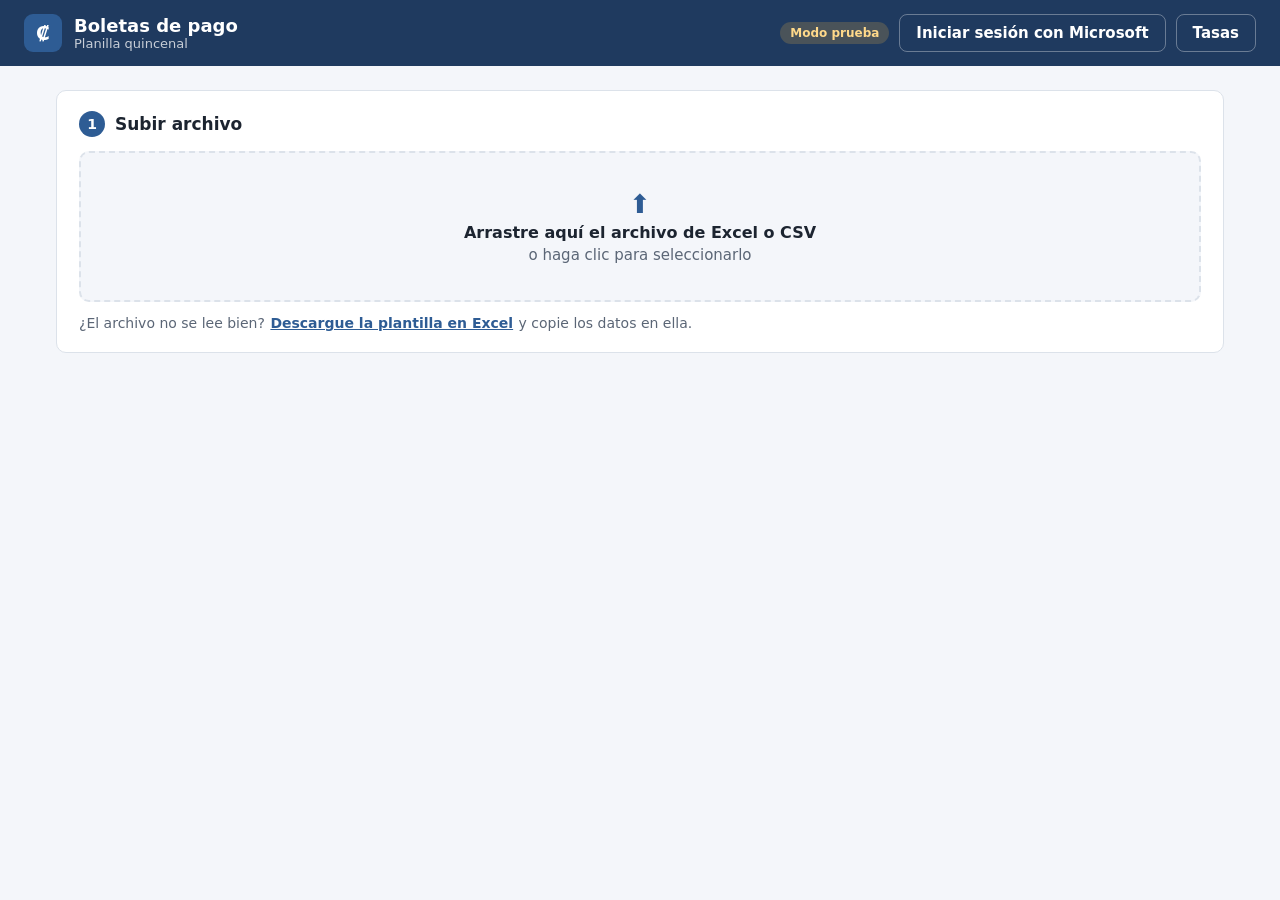
<file: index.html>
<!doctype html>
<html lang="es">
<head>
  <meta charset="utf-8">
  <meta name="viewport" content="width=device-width, initial-scale=1">
  <title>Boletas de pago</title>
  <link rel="stylesheet" href="css/estilos.css">
</head>
<body>
  <header class="barra">
    <div class="marca">
      <span class="logo" aria-hidden="true">₡</span>
      <div>
        <h1>Boletas de pago</h1>
        <p>Planilla quincenal</p>
      </div>
    </div>
    <div class="barra-acciones">
      <span class="etiqueta-prueba" id="etiqueta-modo" title="Los correos a empleados se simulan">Modo prueba</span>
      <button type="button" id="btn-microsoft" class="boton secundario boton-microsoft">Iniciar sesión con Microsoft</button>
      <button type="button" id="btn-tasas" class="boton secundario">Tasas</button>
    </div>
  </header>

  <main id="vista-planilla">
    <section id="paso-subir" class="tarjeta">
      <h2><span class="paso-num">1</span> Subir archivo</h2>
      <label id="zona" class="zona">
        <input type="file" id="archivo" accept=".xlsx,.xlsm,.xls,.csv" hidden>
        <span class="zona-icono" aria-hidden="true">⬆</span>
        <strong>Arrastre aquí el archivo de Excel o CSV</strong>
        <span>o haga clic para seleccionarlo</span>
      </label>
      <div id="archivo-cargado" class="archivo-cargado" hidden>
        <span class="archivo-icono" aria-hidden="true">📄</span>
        <div>
          <strong id="archivo-nombre"></strong>
          <span id="archivo-detalle"></span>
        </div>
        <button type="button" id="btn-otro" class="boton secundario">Subir otro archivo</button>
      </div>
      <p id="error" class="alerta error" role="alert" hidden></p>
      <p class="plantilla-ayuda">
        ¿El archivo no se lee bien?
        <button type="button" id="btn-plantilla" class="boton enlace">Descargue la plantilla en Excel</button>
        y copie los datos en ella.
      </p>
    </section>

    <section id="paso-leido" class="tarjeta" hidden>
      <h2><span class="paso-num">2</span> Esto es lo que encontramos</h2>
      <div id="resumen-lectura" class="indicadores"></div>
      <div id="avisos"></div>
      <details class="columnas">
        <summary id="resumen-columnas">Columnas encontradas</summary>
        <ul id="lista-columnas"></ul>
      </details>
      <div class="tabla-envoltura"><table id="tabla-leida"></table></div>
    </section>

    <section id="paso-quincena" class="tarjeta" hidden>
      <h2><span class="paso-num">3</span> ¿Para qué quincena?</h2>
      <div id="opciones-quincena" class="opciones" role="radiogroup"></div>
    </section>

    <section id="paso-resultado" class="tarjeta" hidden>
      <div class="encabezado-paso">
        <h2><span class="paso-num">4</span> Resultado</h2>
        <div class="acciones-paso">
          <div class="ayuda" id="ayuda">
            <button type="button" id="btn-ayuda" class="boton-ayuda" aria-expanded="false" aria-controls="ayuda-panel">
              <span aria-hidden="true">ⓘ</span> ¿Cómo se calcula?
            </button>
            <div id="ayuda-panel" class="ayuda-panel" role="dialog" aria-label="Cómo se calculan las columnas automáticas"></div>
          </div>
          <button type="button" id="btn-descargar" class="boton primario">Descargar Excel</button>
        </div>
      </div>
      <p class="sub" id="detalle-resultado"></p>
      <div id="avisos-resultado"></div>
      <div id="totales" class="indicadores"></div>
      <div class="tabla-envoltura"><table id="tabla-resultado"></table></div>
      <div class="pie-paso">
        <p class="sub">Revise cada boleta tal como la recibirá el empleado y envíelas por correo.</p>
        <button type="button" id="btn-ir-envio" class="boton primario">Revisar y enviar boletas →</button>
      </div>
    </section>
  </main>

  <main id="vista-envio" hidden>
    <section id="paso-final" class="tarjeta paso-final" hidden>
      <h2><span class="paso-num">6</span> <span id="final-titulo">Envío terminado</span></h2>
      <p class="sub" id="final-detalle"></p>
      <div id="final-resumen" class="indicadores"></div>
      <div id="final-aviso"></div>
      <div id="final-registro"></div>
      <div id="final-respaldo"></div>
      <div class="final-acciones">
        <button type="button" id="btn-respaldo" class="boton secundario">Crear respaldo</button>
        <button type="button" id="btn-reintentar" class="boton secundario" hidden>Reintentar</button>
        <button type="button" id="btn-dudosas" class="boton secundario" hidden>Reenviar las dudosas</button>
        <span class="espacio"></span>
        <button type="button" id="btn-nuevo" class="boton primario">Empezar un nuevo envío</button>
      </div>
    </section>

    <section class="tarjeta">
      <div class="encabezado-paso">
        <h2><span class="paso-num">5</span> Revisar y enviar boletas</h2>
        <button type="button" id="btn-volver" class="boton secundario">← Volver a la planilla</button>
      </div>
      <p class="sub" id="envio-periodo"></p>
      <div class="alerta info" id="envio-modo">
        <strong>Modo prueba:</strong> no se envía ningún correo. El envío se simula para revisar el proceso.
        Para enviar de verdad hay que conectar la cuenta de Microsoft 365 de la empresa.
      </div>
      <div class="envio-conexion" id="envio-conexion" hidden>
        <fieldset class="modo-envio">
          <legend>Modo de envío</legend>
          <label><input type="radio" name="modo-envio" value="prueba" checked> <span><strong>Simulado</strong> · no se envía nada</span></label>
          <label><input type="radio" name="modo-envio" value="real"> <span><strong>Real</strong> · cada empleado recibe su boleta desde <span id="modo-cuenta"></span></span></label>
        </fieldset>
        <div class="envio-prueba">
          <label for="prueba-para">Enviar la boleta que se ve abajo como prueba a:</label>
          <div class="envio-prueba-fila">
            <input type="email" id="prueba-para" autocomplete="email" placeholder="correo@ejemplo.com">
            <button type="button" id="btn-prueba" class="boton secundario">Enviar prueba</button>
            <span id="prueba-resultado" class="resultado-prueba" role="status"></span>
          </div>
        </div>
      </div>
      <div id="envio-lista" hidden></div>
      <div id="envio-resumen" class="indicadores"></div>
      <div class="envio-acciones">
        <label class="marcar-todos"><input type="checkbox" id="chk-todos"> Seleccionar todos los que se pueden enviar</label>
        <span class="espacio"></span>
        <button type="button" id="btn-enviar" class="boton primario">Enviar</button>
      </div>
    </section>

    <div class="envio-cuerpo">
      <section class="tarjeta lista-envio">
        <h3>Empleados</h3>
        <ul id="lista-envio"></ul>
      </section>
      <section class="tarjeta vista-previa">
        <div class="previa-encabezado">
          <div class="previa-datos">
            <div><span>Para:</span> <strong id="previa-para"></strong></div>
            <div><span>Asunto:</span> <strong id="previa-asunto"></strong></div>
          </div>
          <div class="previa-botones">
            <button type="button" id="btn-anterior" class="boton secundario" aria-label="Boleta anterior">‹</button>
            <span id="previa-posicion"></span>
            <button type="button" id="btn-siguiente" class="boton secundario" aria-label="Boleta siguiente">›</button>
            <button type="button" id="btn-eml" class="boton secundario" title="Abre el correo en Outlook, listo para enviar">Descargar correo (.eml)</button>
          </div>
        </div>
        <iframe id="previa" title="Vista previa del correo"></iframe>
      </section>
    </div>
  </main>

  <dialog id="dialogo-tasas">
    <form method="dialog" id="form-tasas">
      <h2>Tasas de cargas laborales</h2>
      <p class="sub">Se aplican sobre el salario bruto quincenal. Quedan guardadas en este navegador.</p>
      <label>Enfermedad y maternidad (%)
        <input type="number" step="0.01" min="0" max="100" id="tasa-sem" required>
      </label>
      <label>Invalidez, vejez y muerte (%)
        <input type="number" step="0.01" min="0" max="100" id="tasa-ivm" required>
      </label>
      <label>Banco Popular (%)
        <input type="number" step="0.01" min="0" max="100" id="tasa-banco" required>
      </label>
      <div class="dialogo-acciones">
        <button type="button" id="btn-restaurar" class="boton enlace">Restaurar valores por defecto</button>
        <span class="espacio"></span>
        <button type="button" id="btn-cancelar" class="boton secundario">Cancelar</button>
        <button type="submit" class="boton primario">Guardar</button>
      </div>
    </form>
  </dialog>

  <script src="vendor/xlsx.full.min.js"></script>
  <script src="vendor/exceljs.min.js"></script>
  <script src="vendor/msal-browser.min.js"></script>
  <script src="js/config.js"></script>
  <script src="js/microsoft.js"></script>
  <script src="js/planilla.js"></script>
  <script src="js/boleta.js"></script>
  <script src="js/respaldo.js"></script>
  <script src="js/app.js"></script>
</body>
</html>
</file>
<file: css/estilos.css>
:root {
  --azul: #2e5c94;
  --azul-oscuro: #1f3a5f;
  --azul-suave: #e8eef7;
  --fondo: #f4f6fa;
  --superficie: #ffffff;
  --texto: #1c2430;
  --texto-suave: #5b6676;
  --borde: #dce2ea;
  --amarillo: #fff4cc;
  --amarillo-borde: #e9c95a;
  --rojo: #b42318;
  --rojo-suave: #fdecea;
  --verde: #127a47;
  --radio: 10px;
  color-scheme: light;
}

* { box-sizing: border-box; }
[hidden] { display: none !important; }

body {
  margin: 0;
  font-family: system-ui, -apple-system, "Segoe UI", Roboto, sans-serif;
  font-size: 15px;
  color: var(--texto);
  background: var(--fondo);
}

/* ---------- Barra superior ---------- */

.barra {
  display: flex;
  align-items: center;
  justify-content: space-between;
  gap: 16px;
  padding: 14px 24px;
  background: var(--azul-oscuro);
  color: #fff;
}
.marca { display: flex; align-items: center; gap: 12px; }
.logo {
  display: grid;
  place-items: center;
  width: 38px;
  height: 38px;
  border-radius: 9px;
  background: var(--azul);
  font-weight: 700;
  font-size: 20px;
}
.marca h1 { margin: 0; font-size: 18px; }
.marca p { margin: 0; font-size: 13px; opacity: 0.75; }
.barra-acciones { display: flex; align-items: center; gap: 10px; }
.etiqueta-prueba {
  padding: 4px 10px;
  border-radius: 999px;
  background: #f5b94233;
  color: #ffd98a;
  font-size: 12px;
  font-weight: 600;
}

/* ---------- Tarjetas y pasos ---------- */

main {
  max-width: 1200px;
  margin: 0 auto;
  padding: 24px 16px 64px;
  display: grid;
  gap: 18px;
}
.tarjeta {
  background: var(--superficie);
  border: 1px solid var(--borde);
  border-radius: var(--radio);
  padding: 20px 22px;
  min-width: 0;
}
.tarjeta h2 {
  display: flex;
  align-items: center;
  gap: 10px;
  margin: 0 0 14px;
  font-size: 17px;
}
.paso-num {
  display: grid;
  place-items: center;
  width: 26px;
  height: 26px;
  border-radius: 50%;
  background: var(--azul);
  color: #fff;
  font-size: 14px;
}
.encabezado-paso { display: flex; align-items: center; justify-content: space-between; gap: 12px; flex-wrap: wrap; }
.encabezado-paso h2 { margin: 0; }
.sub { margin: 6px 0 14px; color: var(--texto-suave); font-size: 14px; }

/* ---------- Zona de carga ---------- */

.zona {
  display: flex;
  flex-direction: column;
  align-items: center;
  gap: 4px;
  padding: 36px 16px;
  border: 2px dashed var(--borde);
  border-radius: var(--radio);
  background: var(--fondo);
  color: var(--texto-suave);
  text-align: center;
  cursor: pointer;
  transition: border-color 0.15s, background 0.15s;
}
.zona strong { color: var(--texto); font-size: 16px; }
.zona:hover, .zona.arrastrando { border-color: var(--azul); background: var(--azul-suave); }
.zona-icono { font-size: 26px; color: var(--azul); }

.archivo-cargado {
  display: flex;
  align-items: center;
  gap: 12px;
  padding: 12px 14px;
  border: 1px solid var(--borde);
  border-radius: var(--radio);
  background: var(--azul-suave);
}
.archivo-cargado div { display: flex; flex-direction: column; flex: 1; min-width: 0; }
.archivo-cargado strong { overflow: hidden; text-overflow: ellipsis; white-space: nowrap; }
.archivo-cargado span { color: var(--texto-suave); font-size: 13px; }
.archivo-icono { font-size: 24px; }

/* ---------- Botones y campos ---------- */

.boton {
  font: inherit;
  font-weight: 600;
  padding: 9px 16px;
  border-radius: 8px;
  border: 1px solid transparent;
  cursor: pointer;
  white-space: nowrap;
}
.boton.primario { background: var(--azul); color: #fff; }
.boton.primario:hover { background: var(--azul-oscuro); }
.boton.primario:disabled { opacity: 0.5; cursor: wait; }
.boton.secundario { background: #fff; color: var(--azul-oscuro); border-color: var(--borde); }
.boton.secundario:hover { border-color: var(--azul); }
.barra .boton.secundario { background: transparent; color: #fff; border-color: #ffffff55; }
.boton.enlace { background: none; color: var(--azul); padding: 9px 0; }

select, input[type="number"] {
  font: inherit;
  padding: 7px 10px;
  border: 1px solid var(--borde);
  border-radius: 8px;
  background: #fff;
}

/* ---------- Alertas ---------- */

.alerta {
  margin: 12px 0 0;
  padding: 10px 14px;
  border-radius: 8px;
  font-size: 14px;
}
.alerta.error { background: var(--rojo-suave); color: var(--rojo); }
.alerta.aviso { background: var(--amarillo); border: 1px solid var(--amarillo-borde); color: #6b4e00; }
.alerta.ok { background: #e7f5ee; color: var(--verde); }
.alerta.info { background: var(--azul-suave); color: var(--azul-oscuro); }
.alerta.error { border: 1px solid #f3b7b0; }
.alerta ul { margin: 6px 0 0; padding-left: 20px; }
.alerta li { margin: 2px 0; }
#avisos .alerta, #avisos-resultado .alerta { margin: 0 0 12px; }

/* ---------- Indicadores ---------- */

.indicadores {
  display: grid;
  grid-template-columns: repeat(auto-fit, minmax(170px, 1fr));
  gap: 10px;
  margin-bottom: 14px;
}
.indicador {
  padding: 12px 14px;
  border: 1px solid var(--borde);
  border-radius: 8px;
  background: var(--fondo);
}
.indicador span { display: block; font-size: 12px; color: var(--texto-suave); text-transform: uppercase; letter-spacing: 0.03em; }
.indicador strong { display: block; margin-top: 4px; font-size: 19px; font-variant-numeric: tabular-nums; }
.indicador small { display: block; margin-top: 2px; color: var(--texto-suave); font-size: 12px; }
.indicador.destacado { background: var(--azul-suave); border-color: #c3d3ea; }

/* ---------- Columnas encontradas ---------- */

.columnas { margin-bottom: 14px; font-size: 14px; }
.columnas summary { cursor: pointer; color: var(--azul); font-weight: 600; }
.columnas ul {
  display: grid;
  grid-template-columns: repeat(auto-fill, minmax(240px, 1fr));
  gap: 4px 16px;
  margin: 10px 0 0;
  padding: 0;
  list-style: none;
}
.columnas li { display: flex; gap: 8px; }
.columnas .letra {
  display: inline-grid;
  place-items: center;
  min-width: 24px;
  height: 22px;
  border-radius: 5px;
  background: var(--azul-suave);
  color: var(--azul-oscuro);
  font-weight: 700;
  font-size: 12px;
}
.columnas .falta .letra { background: var(--rojo-suave); color: var(--rojo); }
.columnas .ignorada { color: var(--texto-suave); }
.columnas .ignorada .letra { background: var(--fondo); color: var(--texto-suave); border: 1px solid var(--borde); }

/* ---------- Quincenas ---------- */

/* Las cuatro opciones en una fila; 2 y 2 en pantallas medianas; una debajo de otra en el teléfono. */
.opciones {
  display: grid;
  grid-template-columns: 1fr 1fr 1fr 1.5fr; /* "Otra quincena" lleva las listas y necesita más ancho */
  gap: 10px;
}
@media (max-width: 1000px) { .opciones { grid-template-columns: repeat(2, 1fr); } }
@media (max-width: 560px) { .opciones { grid-template-columns: 1fr; } }
.opcion {
  display: flex;
  gap: 10px;
  align-items: flex-start;
  padding: 14px;
  border: 1.5px solid var(--borde);
  border-radius: var(--radio);
  cursor: pointer;
}
.opcion:has(input:checked) { border-color: var(--azul); background: var(--azul-suave); }
.opcion input { margin-top: 3px; accent-color: var(--azul); }
.opcion strong { display: block; }
.opcion span { font-size: 13px; color: var(--texto-suave); }
.frase-quincena { display: flex; flex-wrap: wrap; align-items: center; gap: 6px; margin-top: 6px; font-weight: 600; }
.frase-quincena select { font: inherit; font-weight: 600; padding: 4px 6px; border: 1px solid var(--borde); border-radius: 8px; background: #fff; cursor: pointer; }

/* ---------- Tablas ---------- */

.tabla-envoltura {
  overflow: auto;
  max-height: 560px;
  border: 1px solid var(--borde);
  border-radius: 8px;
}
table { border-collapse: separate; border-spacing: 0; width: 100%; font-size: 13px; }
th, td { padding: 7px 10px; border-bottom: 1px solid var(--borde); white-space: nowrap; text-align: left; }
thead th {
  position: sticky;
  top: 0;
  z-index: 2;
  background: var(--azul);
  color: #fff;
  font-weight: 600;
}
tbody tr:nth-child(even) td { background: #f8fafc; }
tbody tr:hover td { background: var(--azul-suave); }
td.num, th.num { text-align: right; font-variant-numeric: tabular-nums; }
td.fija, th.fija { position: sticky; left: 0; z-index: 1; background: #fff; box-shadow: 1px 0 0 var(--borde); }
.fija-1 { min-width: 120px; max-width: 120px; }
.fija-2 { left: 120px !important; }
thead tr.grupos th { height: 30px; background: var(--azul-oscuro); text-align: center; font-size: 12px; letter-spacing: 0.03em; }
thead tr.grupos + tr th { top: 30px; }
thead th.fija { z-index: 3; background: var(--azul); }
tbody tr:nth-child(even) td.fija { background: #f8fafc; }
td.relleno { background: var(--amarillo) !important; box-shadow: inset 0 0 0 1px var(--amarillo-borde); cursor: help; }
td.falta { background: var(--rojo-suave) !important; color: var(--rojo); cursor: help; }
td.liquido { font-weight: 700; }
td.negativo { color: var(--rojo); }
tfoot td {
  position: sticky;
  bottom: 0;
  background: var(--azul-suave);
  font-weight: 700;
  border-top: 2px solid var(--azul);
}
tfoot td.fija { background: var(--azul-suave); }

/* ---------- Diálogo de tasas ---------- */

dialog {
  width: min(440px, calc(100vw - 32px));
  border: none;
  border-radius: 12px;
  padding: 22px;
  box-shadow: 0 20px 50px #0f1a2a40;
}
dialog::backdrop { background: #0f1a2a66; }
dialog h2 { margin: 0; font-size: 18px; }
dialog form label { display: flex; flex-direction: column; gap: 5px; margin-bottom: 12px; font-weight: 600; font-size: 14px; }
.dialogo-acciones { display: flex; align-items: center; gap: 8px; margin-top: 6px; flex-wrap: wrap; }
.espacio { flex: 1; }

@media (max-width: 640px) {
  .barra { padding: 12px 16px; }
  .marca p { display: none; }
  .tarjeta { padding: 16px; }
}

/* ---------- Paso 5: revisar y enviar ---------- */

.pie-paso { display: flex; align-items: center; justify-content: space-between; gap: 12px; flex-wrap: wrap; margin-top: 16px; }
.pie-paso .sub { margin: 0; }
.envio-acciones { display: flex; align-items: center; gap: 12px; flex-wrap: wrap; margin-top: 4px; }
.marcar-todos { display: flex; align-items: center; gap: 8px; font-size: 14px; font-weight: 600; cursor: pointer; }
.marcar-todos input, .item-envio input { width: 16px; height: 16px; accent-color: var(--azul); }
#envio-modo { margin: 0 0 14px; }
#envio-final .alerta { margin: 14px 0 0; }

.envio-cuerpo { display: grid; grid-template-columns: minmax(280px, 360px) 1fr; gap: 18px; align-items: start; }
.envio-cuerpo .tarjeta { padding: 16px; }
.tarjeta h3 { margin: 0 0 10px; font-size: 15px; }

.lista-envio ul { list-style: none; margin: 0; padding: 0; max-height: 780px; overflow: auto; }
.item-envio {
  display: grid;
  grid-template-columns: auto 1fr auto;
  align-items: start;
  gap: 10px;
  padding: 10px;
  border-radius: 8px;
  border: 1px solid transparent;
  cursor: pointer;
}
.item-envio + .item-envio { margin-top: 4px; }
.item-envio:hover { background: var(--fondo); }
.item-envio.actual { background: var(--azul-suave); border-color: #c3d3ea; }
.item-datos { display: flex; flex-direction: column; min-width: 0; }
.item-datos strong { font-size: 14px; }
.item-datos span { font-size: 12px; color: var(--texto-suave); overflow: hidden; text-overflow: ellipsis; white-space: nowrap; }
.item-datos .item-motivo { color: #8a5a00; white-space: normal; }
.item-datos .item-ya { color: var(--verde); white-space: normal; }
.estado-envio { font-size: 11px; font-weight: 700; padding: 3px 8px; border-radius: 999px; white-space: nowrap; }
.estado-envio.pendiente { background: var(--fondo); color: var(--texto-suave); border: 1px solid var(--borde); }
.estado-envio.enviando { background: var(--azul-suave); color: var(--azul); }
.estado-envio.ok { background: #e7f5ee; color: var(--verde); }
.estado-envio.error { background: var(--rojo-suave); color: var(--rojo); white-space: normal; max-width: 140px; }
.estado-envio.excluido { background: var(--amarillo); color: #6b4e00; }
.estado-envio.ya { background: #e7f5ee; color: var(--verde); border: 1px solid #b9e0cb; }
#envio-lista .alerta { margin: 0 0 12px; }
.boton.pequeno { padding: 4px 10px; font-size: 12px; margin-left: 4px; }

.vista-previa { min-width: 0; }
.previa-encabezado { display: flex; justify-content: space-between; align-items: center; gap: 12px; flex-wrap: wrap; margin-bottom: 12px; }
.previa-datos { font-size: 14px; display: grid; gap: 4px; min-width: 0; }
.previa-datos span { color: var(--texto-suave); display: inline-block; width: 56px; }
.previa-datos strong { overflow-wrap: anywhere; }
.previa-botones { display: flex; align-items: center; gap: 8px; flex-wrap: wrap; }
.previa-botones .boton { padding: 7px 12px; }
#previa-posicion { font-size: 13px; color: var(--texto-suave); min-width: 56px; text-align: center; }
#previa { width: 100%; min-height: 700px; border: 1px solid var(--borde); border-radius: 8px; background: #f4f6fa; display: block; }

@media (max-width: 900px) {
  .envio-cuerpo { grid-template-columns: 1fr; }
  .lista-envio ul { max-height: 360px; }
}

/* ---------- Microsoft 365: sesión y modo de envío ---------- */

.barra .boton-microsoft { max-width: 320px; overflow: hidden; text-overflow: ellipsis; }
.barra .boton-microsoft.conectado { border-color: #8fd3ad; color: #c9f2da; }
.etiqueta-prueba.real { background: #f0443833; color: #ffb4ab; }

.envio-conexion { display: grid; gap: 14px; margin: 0 0 14px; padding: 14px; border: 1px solid var(--borde); border-radius: var(--radio); background: var(--fondo); }
.modo-envio { border: none; margin: 0; padding: 0; display: flex; flex-wrap: wrap; gap: 8px 24px; }
.modo-envio legend { font-weight: 700; font-size: 14px; margin-bottom: 6px; padding: 0; }
.modo-envio label { display: flex; align-items: center; gap: 8px; font-size: 14px; cursor: pointer; }
.modo-envio input { accent-color: var(--azul); width: 16px; height: 16px; }
.envio-prueba > label { display: block; font-weight: 700; font-size: 14px; margin-bottom: 6px; }
.envio-prueba-fila { display: flex; align-items: center; gap: 10px; flex-wrap: wrap; }
.envio-prueba-fila input { font: inherit; padding: 8px 10px; border: 1px solid var(--borde); border-radius: 8px; min-width: 260px; flex: 0 1 320px; }
.resultado-prueba { font-size: 13px; font-weight: 600; }
.resultado-prueba.ok { color: var(--verde); }
.resultado-prueba.error { color: var(--rojo); }

/* ---------- Paso 6: envío terminado ---------- */

.paso-final { border: 1.5px solid #9fd8b8; }
.paso-final .alerta { margin: 0 0 12px; }
.final-acciones { display: flex; align-items: center; gap: 12px; flex-wrap: wrap; }

/* ---------- Ayuda: cómo se calcula (paso 4) ---------- */

/* El panel se ancla al borde derecho de la fila de botones para que no se salga de la pantalla. */
.acciones-paso { position: relative; display: flex; align-items: center; gap: 10px; flex-wrap: wrap; }
.boton-ayuda {
  font: inherit; font-size: 14px; font-weight: 600; color: var(--azul);
  background: var(--azul-suave); border: 1px solid #c3d3ea; border-radius: 999px;
  padding: 7px 14px; cursor: pointer;
}
.boton-ayuda:hover, .ayuda.abierta .boton-ayuda { background: #dbe6f5; }
.ayuda-panel {
  display: none; position: absolute; right: 0; top: calc(100% + 8px); z-index: 20;
  width: min(560px, calc(100vw - 48px)); padding: 16px 18px;
  background: #fff; border: 1px solid var(--borde); border-radius: var(--radio);
  box-shadow: 0 12px 32px #0f1a2a26; text-align: left;
}
.ayuda:hover .ayuda-panel, .ayuda.abierta .ayuda-panel { display: block; }
.ayuda-panel::before { content: ''; position: absolute; top: -10px; left: 0; right: 0; height: 10px; }
.ayuda-panel h3 { margin: 0 0 10px; font-size: 15px; }
.ayuda-tabla { width: 100%; border-collapse: collapse; font-size: 13px; }
.ayuda-tabla th, .ayuda-tabla td { padding: 6px 8px; border-bottom: 1px solid var(--borde); text-align: left; white-space: normal; vertical-align: top; }
.ayuda-tabla th { width: 38%; color: var(--azul-oscuro); font-weight: 700; background: none; position: static; }
.ayuda-nota { margin: 10px 0 0; font-size: 12px; color: var(--texto-suave); }
.ayuda-ejemplo-titulo { margin: 12px 0 4px; font-size: 13px; font-weight: 700; }
.ayuda-ejemplo { margin: 0; padding-left: 18px; font-size: 13px; font-variant-numeric: tabular-nums; }
.ayuda-ejemplo li { margin: 2px 0; }

/* ---------- Plantilla (paso 1) ---------- */

.plantilla-ayuda { margin: 12px 0 0; font-size: 14px; color: var(--texto-suave); }
.plantilla-ayuda .boton.enlace { padding: 0; font-size: 14px; text-decoration: underline; }
</file>
